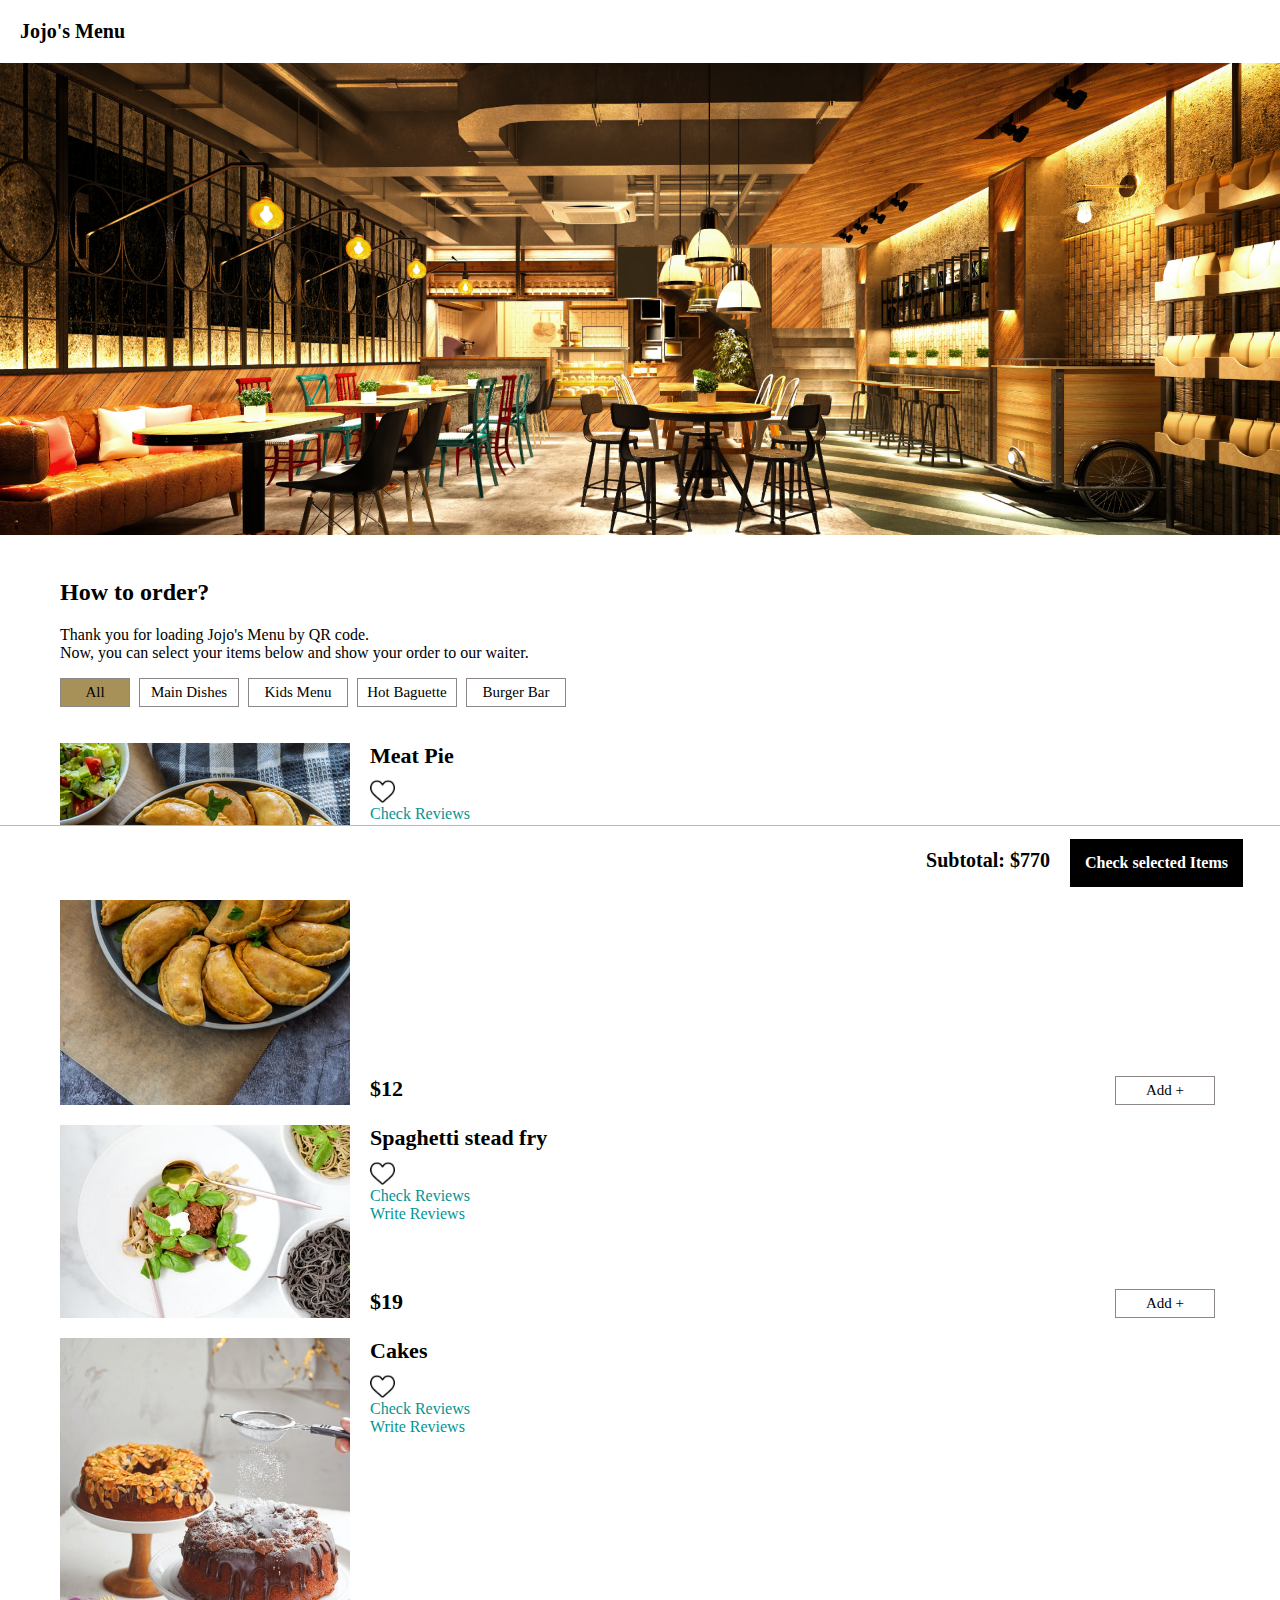
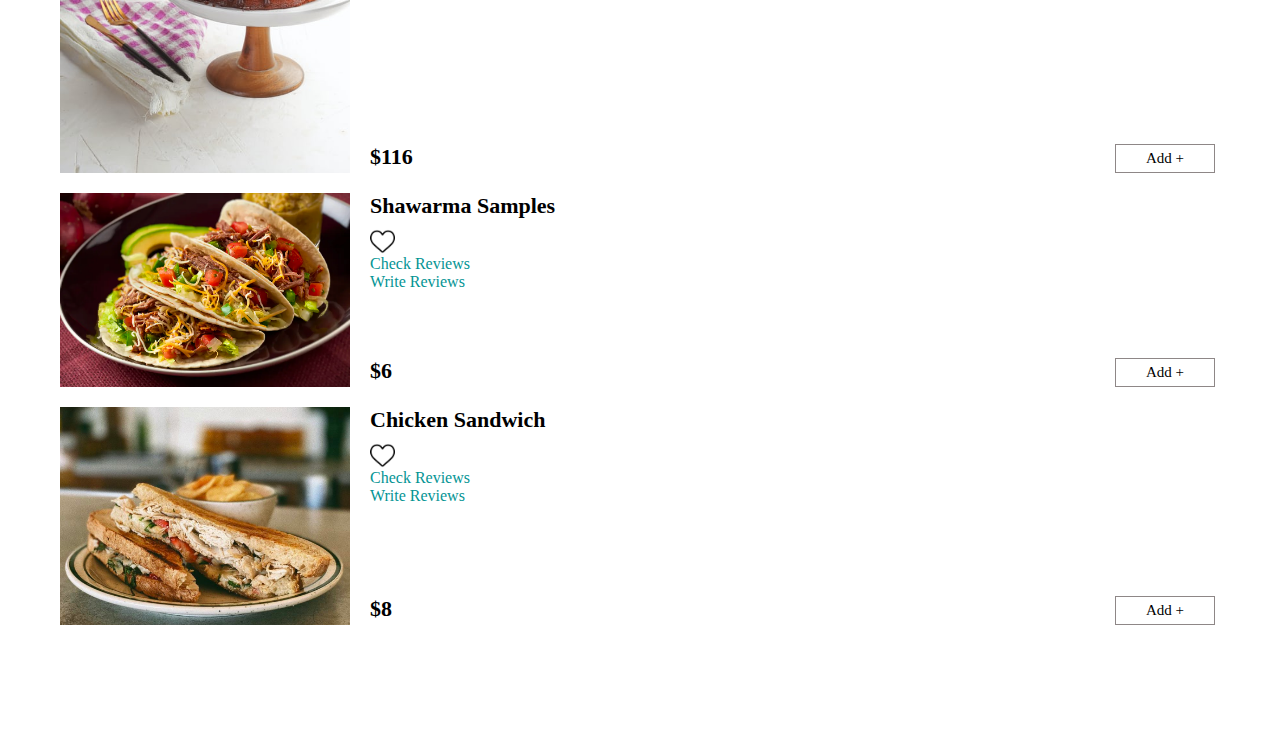
<file: index.html>
<!DOCTYPE html>
<html lang="en">

<head>
    <meta charset="UTF-8">
    <meta http-equiv="X-UA-Compatible" content="IE=edge">
    <meta name="viewport" content="width=device-width, initial-scale=1.0">
    <title>Jojo's Dinner</title>
    <link rel="stylesheet" href="style.css" />
    
</head>

<body>
    <section class="main-visual">
        <p class="title">Jojo's Menu </p>
        <img src="img/background.png" class="" />
        
    </section>

    <section class="content">
        <h2>How to order?</h2>
      
        <p>Thank you for loading Jojo's Menu by QR code.<br />
            Now, you can select your items below and show your order to our waiter.</p>

        <div class="navigation">
            <button class="active " style = "background-color:#A89158;">All</button>
            <button>Main Dishes</button>
            <button>Kids Menu</button>
            <button>Hot Baguette</button>
            <button>Burger Bar</button>
           
        </div>

        <ul>
            <li>
                <img style="height: 25%;" src="img/meatPie.jpg" />
                <div class="right-area">
                    <div class="title">Meat Pie</div>                    
                    <div class="heart">
                        <img src="img/heart.png" />
                    </div> <br><br>
                        <div style="color: rgb(4, 148, 148);">Check Reviews</div>
                    <div style="color: rgb(4, 148, 148);">Write Reviews</div>                                
                                            
                    <div class="price-add">
                        <div class="price">$12</div>                        
                        <div><button>Add +</button></div>
                    </div>
                </div>
            </li>
            <li>
                <img style="height: 25%;" src="img/spags.jpg" />
                <div class="right-area">
                    <div class="title">Spaghetti stead fry</div>
                    <div class="heart"><img src="img/heart.png" /> </div><br><br>
                    <div style="color: rgb(4, 148, 148);">Check Reviews</div>
                        <div style="color: rgb(4, 148, 148);">Write Reviews</div>
                    <div class="price-add">
                        <div class="price">$19</div>
                        
                        <div><button>Add +</button></div>
                    </div>
                </div>
            </li>
            <li>
                <img src="img/cakes.jpg" />
                <div class="right-area">
                    <div class="title">Cakes</div>
                    <div class="heart"><img src="img/heart.png" /> </div> <br><br>                
                    <div style="color: rgb(4, 148, 148);">Check Reviews</div>
                    <div style="color: rgb(4, 148, 148);">Write Reviews</div>
                    <div class="price-add">
                        <div class="price">$116</div>
                        
                        <div><button>Add +</button></div>
                    </div>
                </div>
            </li>
            <li>
                <img src="img/food-sample.png" />
                <div class="right-area">
                    <div class="title">Shawarma Samples</div>
                    <div class="heart"><img src="img/heart.png" /></div><br><br>
                       
                    <div style="color: rgb(4, 148, 148);">Check Reviews</div>
                        <div style="color: rgb(4, 148, 148);">Write Reviews</div>
                    <div class="price-add">
                        <div class="price">$6</div>
                        
                        <div><button>Add +</button></div>
                    </div>
                </div>
            </li>
            <li>
                <img src="img/snacks-sample.png" />
                <div class="right-area">
                    <div class="title">Chicken Sandwich</div>
                    
                    <div class="heart"><img src="img/heart.png" /> </div><br><br>
                    <div style="color: rgb(4, 148, 148);">Check Reviews</div>
                        <div style="color: rgb(4, 148, 148);">Write Reviews</div>
                    <div class="price-add">
                        <div class="price">$8</div>
                        
                        <div><button>Add +</button></div>
                    </div>
                </div>
            </li>
        </ul>
        </div>
    </section>


    <footer>
        <div class="subtotal">
            Subtotal: <span class="price">$770</span>
        </div>
        <button>Check selected Items</button>
    </footer>

</body>

</html>
</file>
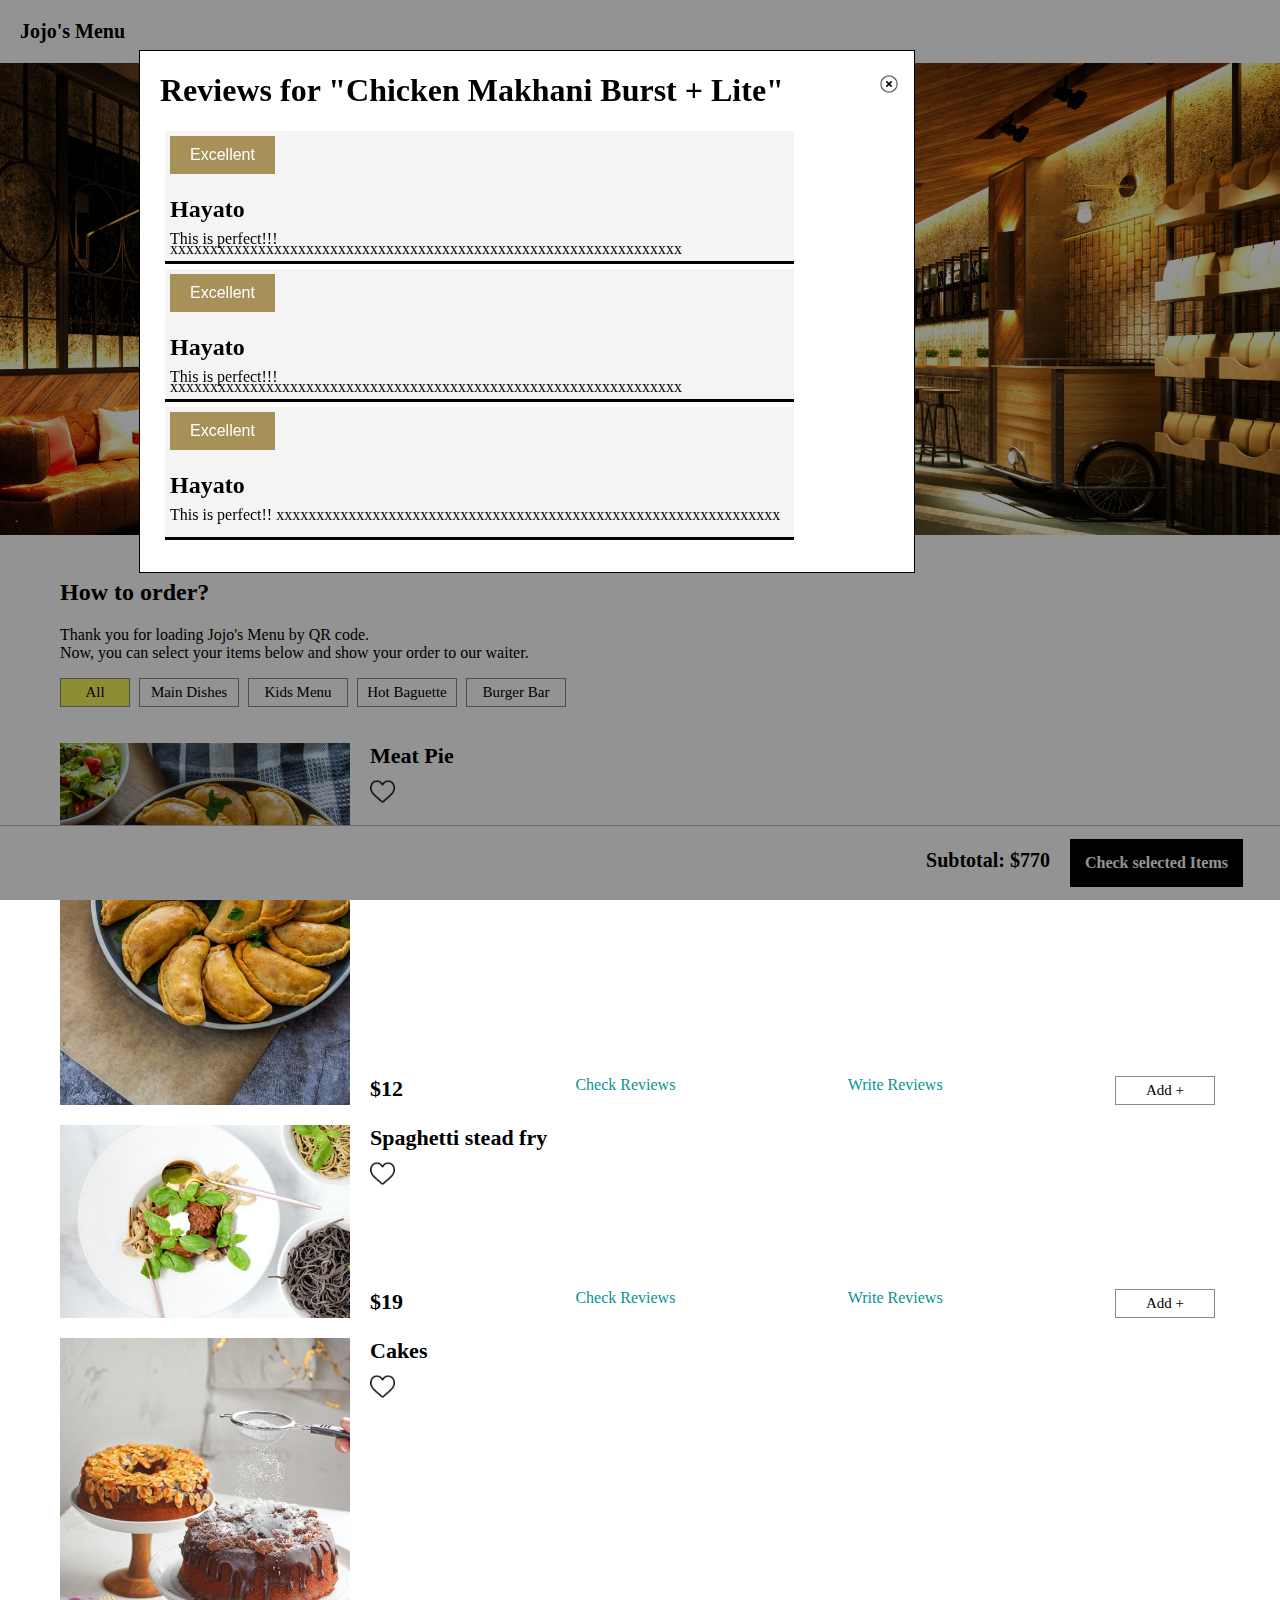
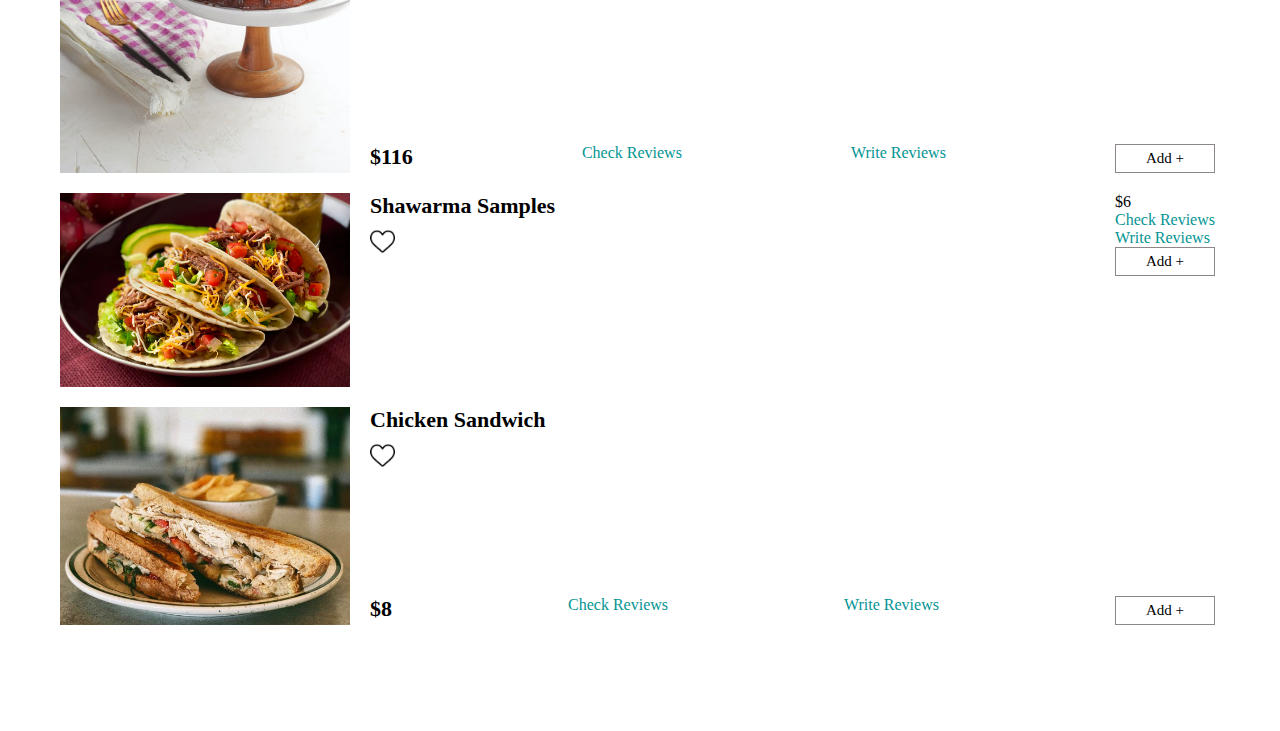
<file: review.html>
<!DOCTYPE html>
<html lang="en">

<head>
    <meta charset="UTF-8">
    <meta http-equiv="X-UA-Compatible" content="IE=edge">
    <meta name="viewport" content="width=device-width, initial-scale=1.0">
    <title>Jojo's Dinner</title>
    <link rel="stylesheet" href="style.css" />
    
</head>

<body>
    <section class="main-visual">
        <p class="title">Jojo's Menu </p>
        <img src="img/background.png" class="" />
        
    </section>

    <section class="content">
        <h2>How to order?</h2>
      
        <p>Thank you for loading Jojo's Menu by QR code.<br />
            Now, you can select your items below and show your order to our waiter.</p>

        <div class="navigation">
            <button class="active ">All</button>
            <button>Main Dishes</button>
            <button>Kids Menu</button>
            <button>Hot Baguette</button>
            <button>Burger Bar</button>           
        </div>

        <ul>
            <li>
                <img src="img/meatPie.jpg" />
                <div class="right-area">
                    <div class="title">Meat Pie</div>
                    <div class="heart"><img src="img/heart.png" />
                        
                    </div>
                    <div class="price-add">
                        <div class="price">$12</div>
                        <div style="color: rgb(4, 148, 148);">Check Reviews</div>
                        <div style="color: rgb(4, 148, 148);">Write Reviews</div>
                        <div><button>Add +</button></div>
                    </div>
                </div>
            </li>
            <li>
                <img src="img/spags.jpg" />
                <div class="right-area">
                    <div class="title">Spaghetti stead fry</div>
                    <div class="heart"><img src="img/heart.png" /> </div>
                    <div class="price-add">
                        <div class="price">$19</div>
                        <div style="color: rgb(4, 148, 148);">Check Reviews</div>
                        <div style="color: rgb(4, 148, 148);">Write Reviews</div>
                        <div><button>Add +</button></div>
                    </div>
                </div>
            </li>
            <li>
                <img src="img/cakes.jpg" />
                <div class="right-area">
                    <div class="title">Cakes</div>
                    <div class="heart"><img src="img/heart.png" />
                    
                    </div>
                    <div class="price-add">
                        <div class="price">$116</div>
                        <div style="color: rgb(4, 148, 148);">Check Reviews</div>
                        <div style="color: rgb(4, 148, 148);">Write Reviews</div>
                        <div><button>Add +</button></div>
                    </div>
                </div>
            </li>
            <li>
                <img src="img/food-sample.png" />
                <div class="right-area">
                    <div class="title">Shawarma Samples</div>
                    <div class="heart"><img src="img/heart.png" /></div>
                       
                    </div>
                    <div class="price-add">
                        <div class="price">$6</div>
                        <div style="color: rgb(4, 148, 148);">Check Reviews</div>
                        <div style="color: rgb(4, 148, 148);">Write Reviews</div>
                        <div><button>Add +</button></div>
                    </div>
                </div>
            </li>
            <li>
                <img src="img/snacks-sample.png" />
                <div class="right-area">
                    <div class="title">Chicken Sandwich</div>
                    
                    <div class="heart"><img src="img/heart.png" /> </div>
                    <div class="price-add">
                        <div class="price">$8</div>
                        <div style="color: rgb(4, 148, 148);">Check Reviews</div>
                        <div style="color: rgb(4, 148, 148);">Write Reviews</div>
                        <div><button>Add +</button></div>
                    </div>
                </div>
            </li>
        </ul>
        </div>
    </section>

    <section class="popup">
        <div class="popup-inner">
            <div class="popup-preview">
                <div class="popup-inner">
                    <img src="img/cross.png" class="close" />
                <h1>Reviews for "Chicken Makhani Burst + Lite"</h1>
                <div class="revList">
                <button style="margin-bottom: 10px; background-color: #A89158; border: none; color: white; padding: 10px 20px; text-align: center; text-decoration: none; display: inline-block; font-size: 16px;">Excellent</button>
                <h2>Hayato</h2>
               <p>This is perfect!!! xxxxxxxxxxxxxxxxxxxxxxxxxxxxxxxxxxxxxxxxxxxxxxxxxxxxxxxxxxxxxxxx</p>
            
            </div>

            <div class="revList">
                <button style="margin-bottom: 10px; background-color: #A89158; border: none; color: white; padding: 10px 20px; text-align: center; text-decoration: none; display: inline-block; font-size: 16px;">Excellent</button>
                <h2>Hayato</h2>
               <p>This is perfect!!! xxxxxxxxxxxxxxxxxxxxxxxxxxxxxxxxxxxxxxxxxxxxxxxxxxxxxxxxxxxxxxxx</p>
            </div>

            <div class="revList">
                <button style="margin-bottom: 10px; background-color: #A89158; border: none; color: white; padding: 10px 20px; text-align: center; text-decoration: none; display: inline-block; font-size: 16px;">Excellent</button>
                <h2>Hayato</h2>
                <p>This is perfect!! xxxxxxxxxxxxxxxxxxxxxxxxxxxxxxxxxxxxxxxxxxxxxxxxxxxxxxxxxxxxxxx</p>
            </div>

            
                </div>
            </div>
        </div>
    </section>


    <footer>
        <div class="subtotal">
            Subtotal: <span class="price">$770</span>
        </div>
        <button>Check selected Items</button>
    </footer>

</body>

</html>
</file>
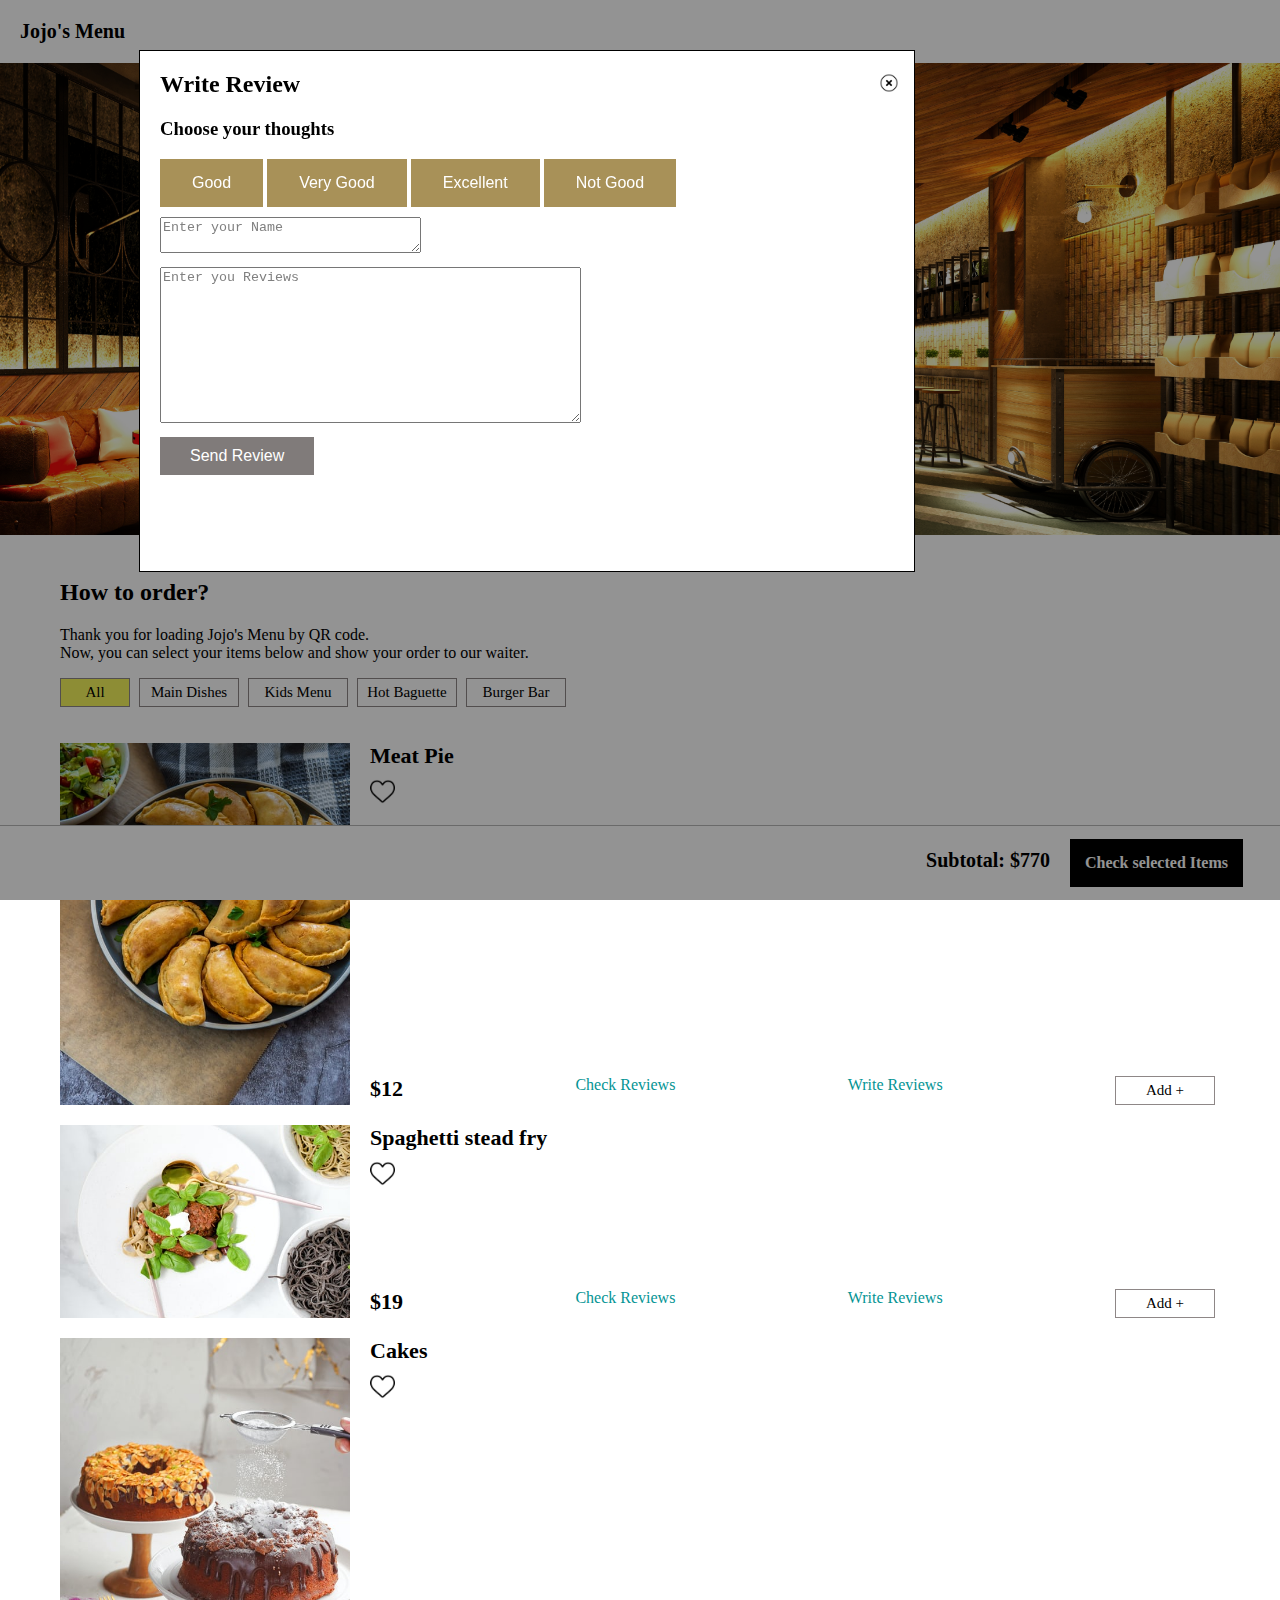
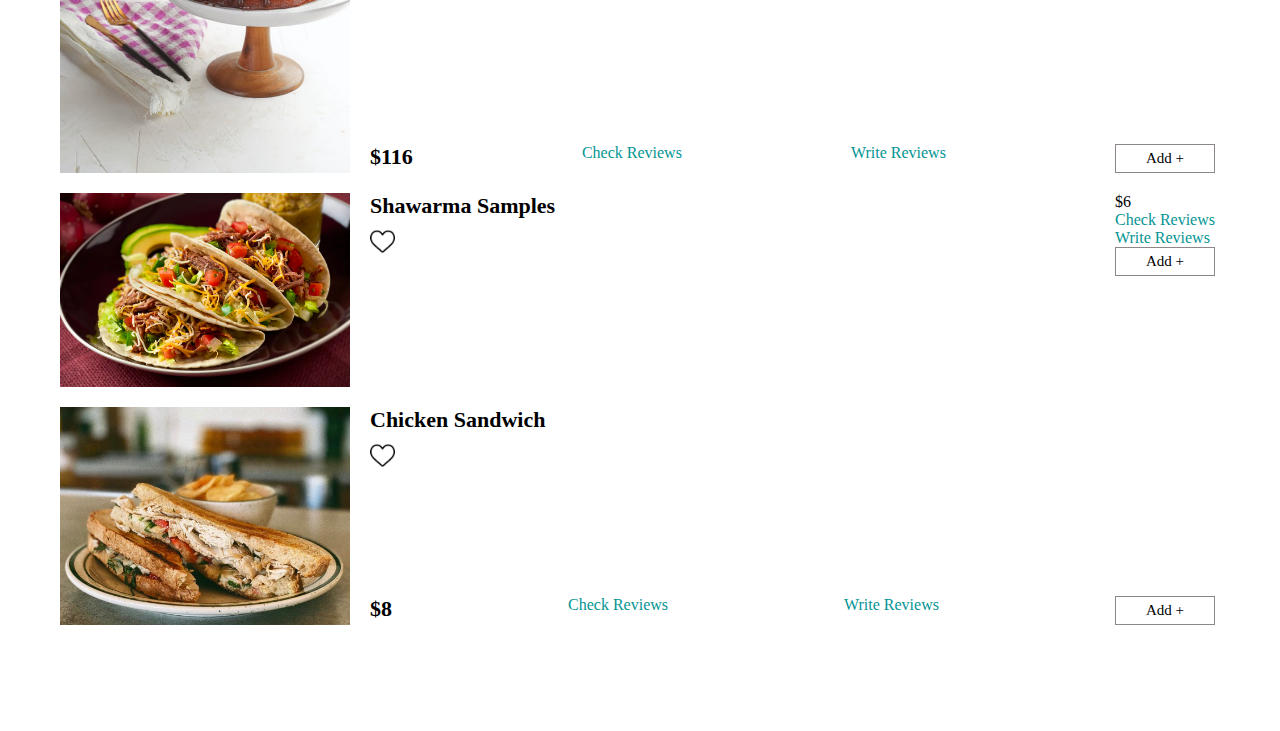
<file: second.html>
<!DOCTYPE html>
<html lang="en">

<head>
    <meta charset="UTF-8">
    <meta http-equiv="X-UA-Compatible" content="IE=edge">
    <meta name="viewport" content="width=device-width, initial-scale=1.0">
    <title>Jojo's Dinner</title>
    <link rel="stylesheet" href="style.css" />
    
</head>

<body>
    <section class="main-visual">
        <p class="title">Jojo's Menu </p>
        <img src="img/background.png" class="" />
        
    </section>

    <section class="content">
        <h2>How to order?</h2>
      
        <p>Thank you for loading Jojo's Menu by QR code.<br />
            Now, you can select your items below and show your order to our waiter.</p>

        <div class="navigation">
            <button class="active ">All</button>
            <button>Main Dishes</button>
            <button>Kids Menu</button>
            <button>Hot Baguette</button>
            <button>Burger Bar</button>           
        </div>

        <ul>
            <li>
                <img src="img/meatPie.jpg" />
                <div class="right-area">
                    <div class="title">Meat Pie</div>
                    <div class="heart"><img src="img/heart.png" />
                        
                    </div>
                    <div class="price-add">
                        <div class="price">$12</div>
                        <div style="color: rgb(4, 148, 148);">Check Reviews</div>
                        <div style="color: rgb(4, 148, 148);">Write Reviews</div>
                        <div><button>Add +</button></div>
                    </div>
                </div>
            </li>
            <li>
                <img src="img/spags.jpg" />
                <div class="right-area">
                    <div class="title">Spaghetti stead fry</div>
                    <div class="heart"><img src="img/heart.png" /> </div>
                    <div class="price-add">
                        <div class="price">$19</div>
                        <div style="color: rgb(4, 148, 148);">Check Reviews</div>
                        <div style="color: rgb(4, 148, 148);">Write Reviews</div>
                        <div><button>Add +</button></div>
                    </div>
                </div>
            </li>
            <li>
                <img src="img/cakes.jpg" />
                <div class="right-area">
                    <div class="title">Cakes</div>
                    <div class="heart"><img src="img/heart.png" />
                    
                    </div>
                    <div class="price-add">
                        <div class="price">$116</div>
                        <div style="color: rgb(4, 148, 148);">Check Reviews</div>
                        <div style="color: rgb(4, 148, 148);">Write Reviews</div>
                        <div><button>Add +</button></div>
                    </div>
                </div>
            </li>
            <li>
                <img src="img/food-sample.png" />
                <div class="right-area">
                    <div class="title">Shawarma Samples</div>
                    <div class="heart"><img src="img/heart.png" /></div>
                       
                    </div>
                    <div class="price-add">
                        <div class="price">$6</div>
                        <div style="color: rgb(4, 148, 148);">Check Reviews</div>
                        <div style="color: rgb(4, 148, 148);">Write Reviews</div>
                        <div><button>Add +</button></div>
                    </div>
                </div>
            </li>
            <li>
                <img src="img/snacks-sample.png" />
                <div class="right-area">
                    <div class="title">Chicken Sandwich</div>
                    
                    <div class="heart"><img src="img/heart.png" /> </div>
                    <div class="price-add">
                        <div class="price">$8</div>
                        <div style="color: rgb(4, 148, 148);">Check Reviews</div>
                        <div style="color: rgb(4, 148, 148);">Write Reviews</div>
                        <div><button>Add +</button></div>
                    </div>
                </div>
            </li>
        </ul>
        </div>
    </section>

    <section class="popup">
        <div class="popup-inner">
            <div class="popup-preview">
                <div class="popup-inner">
                    <img src="img/cross.png" class="close" />
                <h2>Write Review</h2>
                <h3>Choose your thoughts</h3>
                <div class="pop-navigation">
                    <button style="margin-bottom: 10px; background-color: #A89158; border: none; color: white; padding: 15px 32px; text-align: center; text-decoration: none; display: inline-block; font-size: 16px;">Good</button>
                    <button style="margin-bottom: 10px; background-color: #A89158; border: none; color: white; padding: 15px 32px; text-align: center; text-decoration: none; display: inline-block; font-size: 16px;">Very Good</button>
                    <button style="margin-bottom: 10px; background-color: #A89158; border: none; color: white; padding: 15px 32px; text-align: center; text-decoration: none; display: inline-block; font-size: 16px;">Excellent</button>
                    <button style="margin-bottom: 10px; background-color: #A89158; border: none; color: white; padding: 15px 32px; text-align: center; text-decoration: none; display: inline-block; font-size: 16px;">Not Good</button><br>
                    <textarea style="color: gray; margin-bottom: 10px;" cols="30" rows="2">Enter your Name</textarea><br>
                    <textarea style="color: gray; margin-bottom: 10px" name="" id="" cols="50" rows="10">Enter you Reviews</textarea><br>
                    <button type="submit" style="background-color: rgb(128, 123, 122); border: none; color: white; padding: 10px 30px; text-align: center; text-decoration: none; display: inline-block; font-size: 16px;"> Send Review</button>

                </div>

                </div>
            </div>
        </div>
    </section>


    <footer>
        <div class="subtotal">
            Subtotal: <span class="price">$770</span>
        </div>
        <button>Check selected Items</button>
    </footer>

</body>

</html>
</file>
<file: style.css>
/*
* Common
*******************************/

body {
  margin: 0;
  font-family: "Hiragino Mincho ProN";
}

/*
* Main Visual
*******************************/

.main-visual img {
  width: 100%;
}

.main-visual .title {
  padding-left: 20px;
  font-size: 20px;
  font-weight: bold;
  font-family: Herculanum;
}

.revList {
    background: #f4f4f4;
    margin: 5px;
    padding: 5px;
    height: 120px;
    width: 80%;
    line-height: 10px;
    border-bottom-style: solid;
    border-bottom-color: black;
    
}

/*
* Content
*******************************/

.content {
  padding: 20px 60px;
  margin-bottom: 50px;
}
.content button {
  background-color: white;
  width: 100px;
  padding: 5px 0px;
  font-size: 15px;
  color: black;
  margin-right: 5px;
  border: 1px solid #8e8787;
  font-family: Hiragino Mincho ProN;
}
.content .active {
  background-color: rgb(245, 245, 92);
  width: 70px;
  color: black;
  border: 1px solid #8e8787;
  font-family: Hiragino Mincho ProN;
}
.content .right-area .heart {
  width: 100px;
  padding: 10px 0;
  display: flex;
  justify-content: space-between;
  position: absolute;
}

.content ul {
  padding: 10px 0;
}

.content li {
  padding: 10px 0;
  list-style: none;
  display: flex;
  justify-content: left;
}

.content li img {
  width: 25%;
  
}

.content li .right-area {
  padding-left: 20px;
  width: 75%;
  position: relative;
}

.content li .right-area .title {
  font-size: 22px;
  font-weight: bold;
}

.content li .right-area .price-add {
  display: flex;
  justify-content: space-between;
  position: absolute;
  left: 0;
  width: 100%;
  bottom: 0;
}

.content li .right-area .price-add .price {
  font-size: 22px;
  font-weight: bold;
  padding-left: 20px;
}

/*
* Popup
*******************************/

.popup {
  position: fixed;
  background-color: rgba(0, 0, 0, 0.425);
  top: 0;
  left: 0;
  right: 0;
  bottom: 0;
  z-index: 2;  
}

.popup .popup-inner {
  position: relative;
  width: 100%;
  height: 100%;
  padding-left: 10px;
  margin-left: 10px;
  height: 500px;
}

.popup .popup-inner .popup-preview {
  position: absolute;
  top: 10%;
  left: 10%;
  width: 60%;
  background-color: white;
  border: 1px solid black;
}

.popup .popup-inner .popup-preview .close {
  position: absolute;
  width: 20px;
  right: 35px;
  top: 2px;
}


/*
* Footer
*******************************/

footer {
  position: fixed;
  z-index: 1;
  bottom: 0;
  left: 0;
  width: 100%;
  background-color: white;
  border-top: 1px solid #b9b9b9;
  display: flex;
  justify-content: flex-end;
  padding: 13px;
}

footer .subtotal {
  font-size: 20px;
  font-weight: bold;
  padding: 10px 20px;
}

footer button {
  background-color: black;
  padding: 15px;
  font-size: 16px;
  font-weight: bold;
  font-family: Hiragino Mincho ProN;
  color: white;
  border: 0;
  margin-right: 50px;
}
</file>
